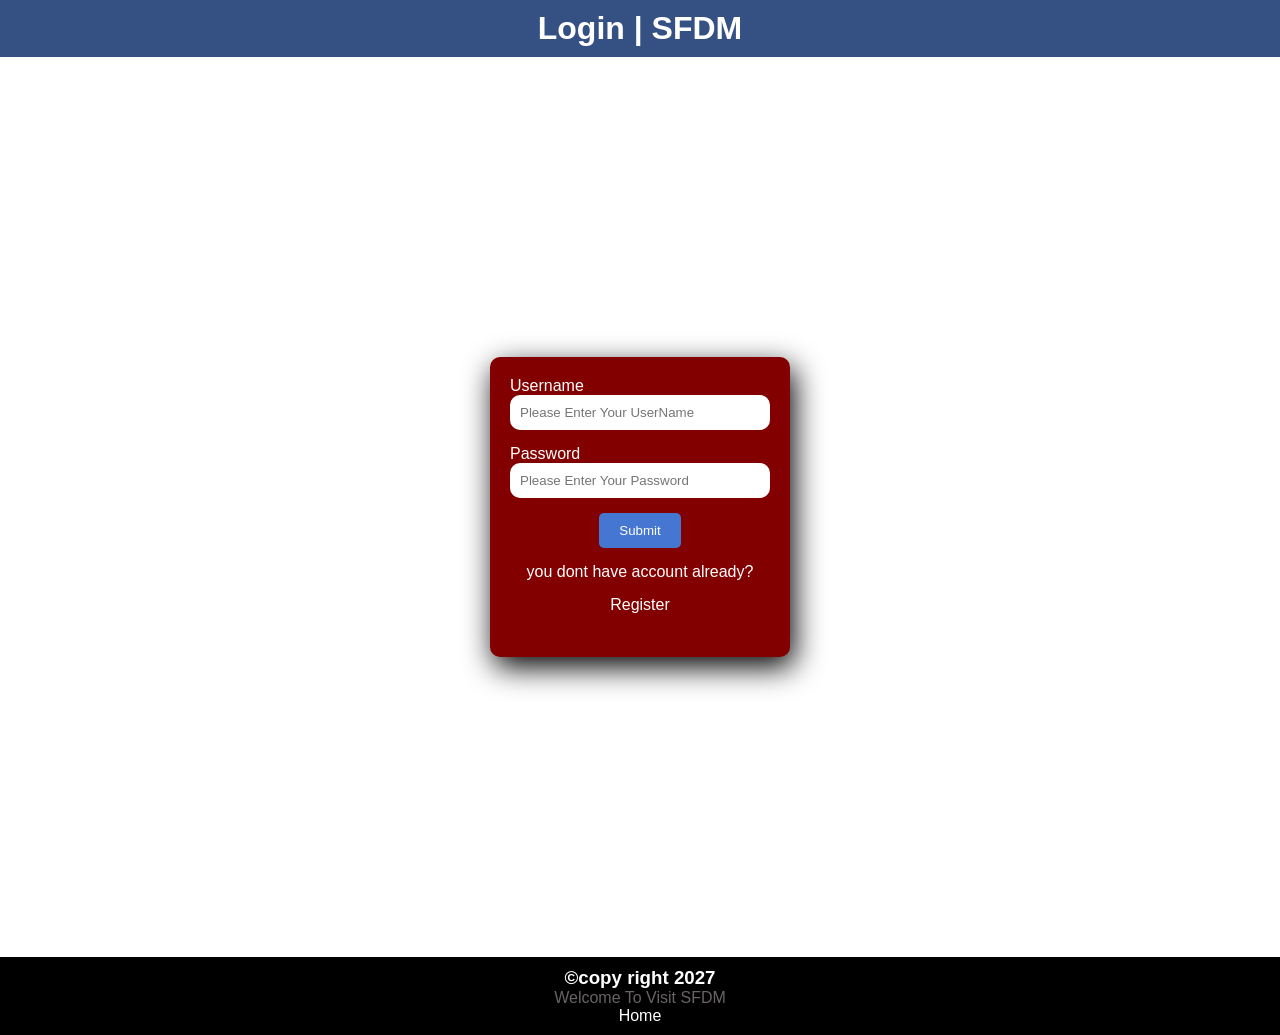
<file: index.html>
<!DOCTYPE html>
<html lang="en">
<head>
    <meta charset="UTF-8">
    <meta name="viewport" content="width=device-width, initial-scale=1.0">
    <title>Login | SFDM</title>
    <link rel="stylesheet" href="login.css">
</head>
<body>
    <h1 id="h">Login | SFDM</h1>
    <section class="container">
        <form id="loginForm">
            <div class="User">
                <label for="username">Username</label>
                <input type="text" id="username" required placeholder="Please Enter Your UserName">
            </div>
            <div class="Pass">
                <label for="password">Password</label>
                <input type="password" id="password" required placeholder="Please Enter Your Password">
            </div>
            <button id="btn" type="submit">Submit</button>
            <label>you dont have account already?</label>
            <a href="Register.html">Register</a>
        </form>
    </section>
    <footer>
        <h3>©copy right 2027</h3>
        <p>Welcome To Visit SFDM</p>
        <a href="index.html">Home</a>
    </footer>
    <script>
        document.getElementById("loginForm").addEventListener("submit", function (event) {
            event.preventDefault();
            // After login, go to selection page
            window.location.href = "selection.html";
        });
    </script>
</body>
</html>
</file>
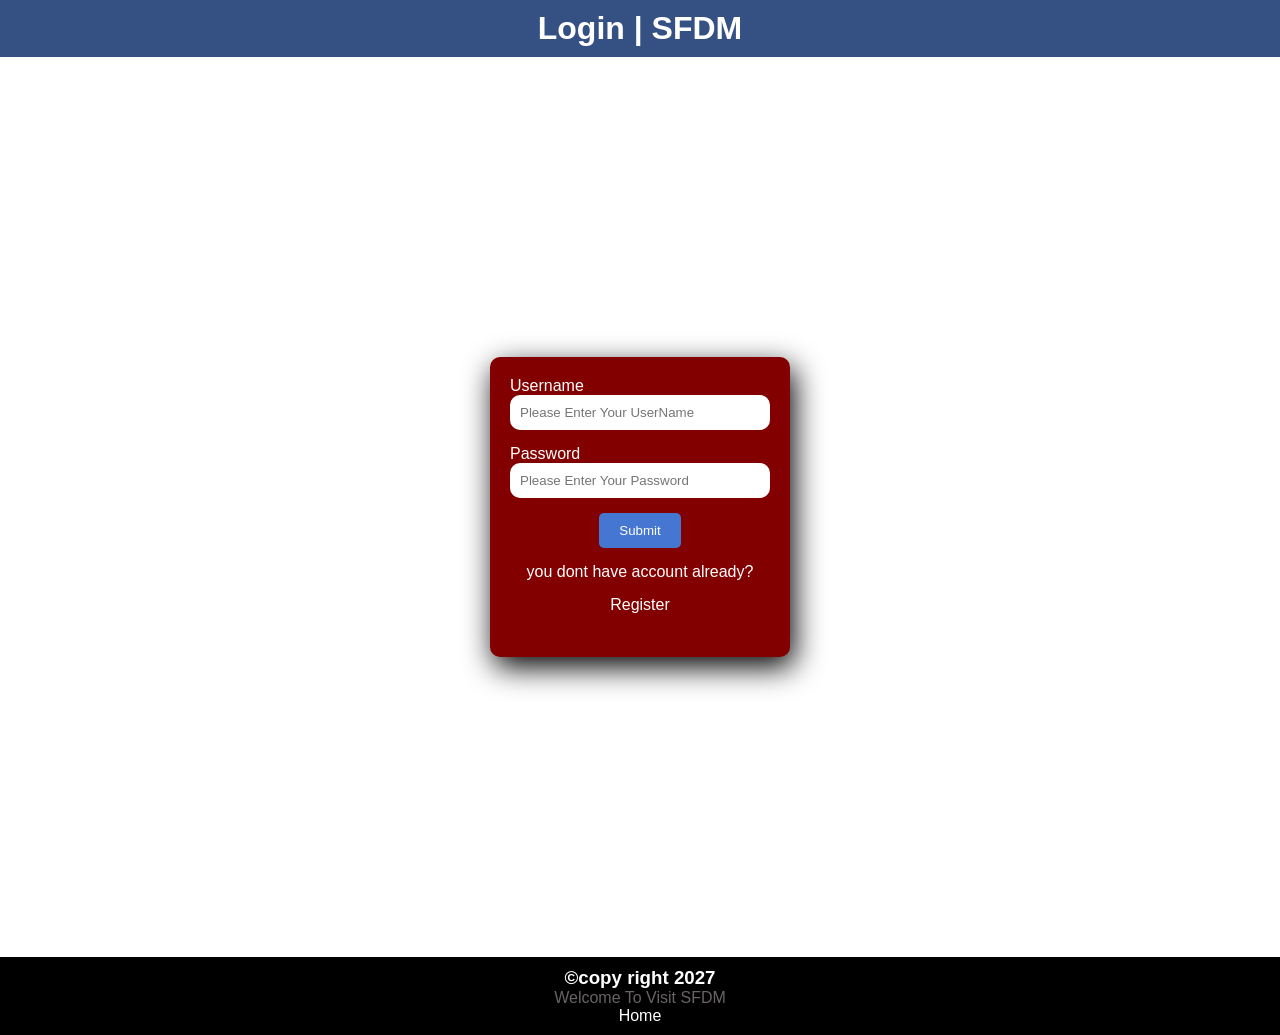
<file: login.html>
<!DOCTYPE html>
<html lang="en">
<head>
    <meta charset="UTF-8">
    <meta name="viewport" content="width=device-width, initial-scale=1.0">
    <title>Login | SFDM</title>
    <link rel="stylesheet" href="login.css">
</head>
<body>
    <h1 id="h">Login | SFDM</h1>
    <section class="container">
        <form id="loginForm">
            <div class="User">
                <label for="username">Username</label>
                <input type="text" id="username" required placeholder="Please Enter Your UserName">
            </div>
            <div class="Pass">
                <label for="password">Password</label>
                <input type="password" id="password" required placeholder="Please Enter Your Password">
            </div>
            <button id="btn" type="submit">Submit</button>
            <label>you dont have account already?</label>
            <a href="Register.html">Register</a>
        </form>
    </section>
    <footer>
        <h3>©copy right 2027</h3>
        <p>Welcome To Visit SFDM</p>
        <a href="index.html">Home</a>
    </footer>
    <script>
        document.getElementById("loginForm").addEventListener("submit", function (event) {
            event.preventDefault();
            window.location.href = "courses.html";
        });
    </script>
</body>
</html>
</file>
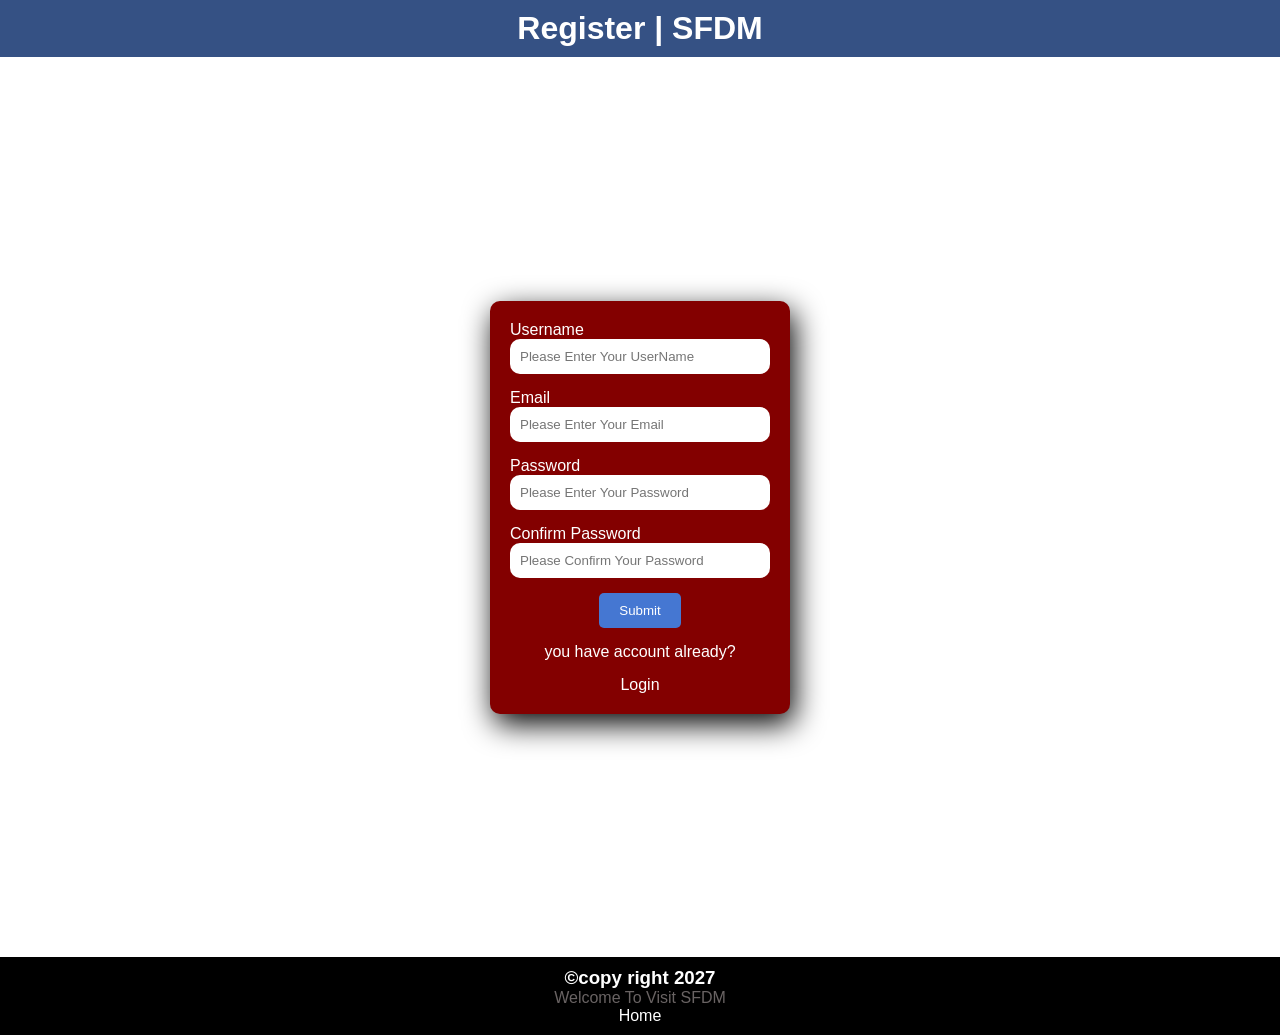
<file: Register.html>
<!DOCTYPE html>
<html lang="en">
<head>
    <meta charset="UTF-8">
    <meta name="viewport" content="width=device-width, initial-scale=1.0">
    <title>
        Register
    </title>
    <link rel="stylesheet" href="Register.css">
</head>
<body>
    <h1 id="h"> Register | SFDM</h1>
    <section class="container">
        <form id="registerForm">
            <div class="User">
            <label for="username">Username</label>
            <input type="text"  required placeholder="Please Enter Your UserName">
            </div>
              <div class="User">
            <label for="Email">Email</label>
            <input type="email" id="email" required placeholder="Please Enter Your Email">
            </div>
            <div class="Pass">
            <label for="password">Password</label>
            <input type="password" id="password" required placeholder="Please Enter Your Password">
            </div>
              <div class="Pass">
            <label for="password">Confirm Password</label>
            <input type="password" id="confirmPassword" required placeholder="Please Confirm Your Password">
            </div>
            <button type="submit" id="btn">Submit</button>
            <label>you have account already?</label>
            <a href="login.html">Login</a>
        </form>
    </section>
    <footer>
        <h3>©copy right 2027</h3>
        <p>Welcome To Visit SFDM</p>
        <a href="selection.html">Home</a>
    </footer>
    <script>
        document.getElementById("registerForm").addEventListener("submit", function (event) {
            event.preventDefault();
            const password = document.getElementById("password").value;
            const confirmPassword = document.getElementById("confirmPassword").value;
            if (password !== confirmPassword) {
                alert("Passwords do not match.");
                return;
            }
            alert("Registration form completed. Please log in.");
            window.location.href = "login.html";
        });
    </script>
</body>
</html>
</file>
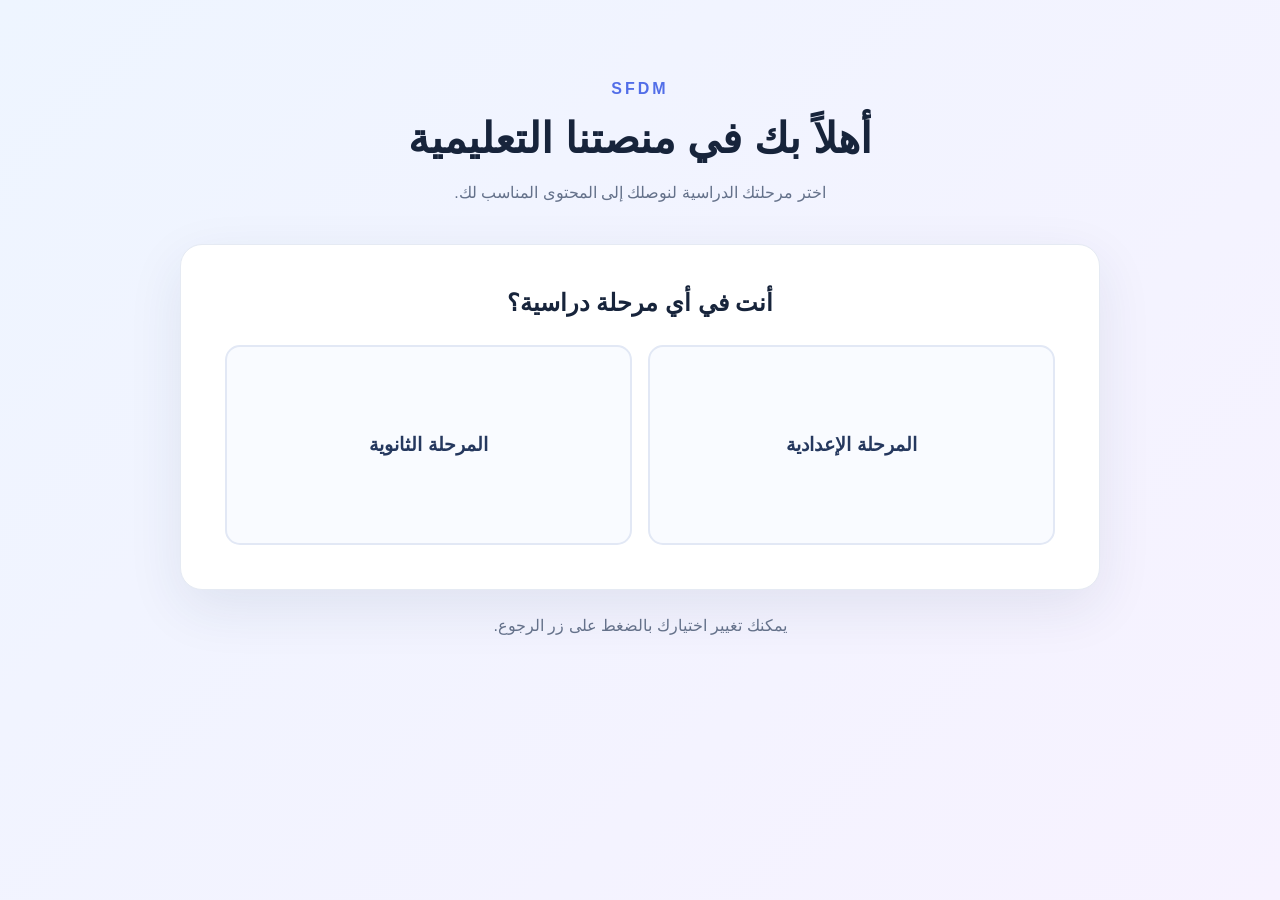
<file: selection.html>
<!DOCTYPE html>
<html lang="ar" dir="rtl">
<head>
    <meta charset="UTF-8">
    <meta name="viewport" content="width=device-width, initial-scale=1.0">
    <title>اختيار المرحلة الدراسية | SFDM</title>
    <link rel="stylesheet" href="selection.css">
</head>
<body>
    <main class="page">
        <header class="header">
            <p class="eyebrow">SFDM</p>
            <h1>أهلاً بك في منصتنا التعليمية</h1>
            <p class="subtitle">اختر مرحلتك الدراسية لنوصلك إلى المحتوى المناسب لك.</p>
        </header>

        <section class="panel" aria-live="polite">
            <div id="step-stage">
                <h2>أنت في أي مرحلة دراسية؟</h2>
                <div class="choices">
                    <button class="choice" data-stage="إعدادي">المرحلة الإعدادية</button>
                    <button class="choice" data-stage="ثانوي">المرحلة الثانوية</button>
                </div>
            </div>

            <div id="step-track" hidden>
                <button class="back" id="back-stage" type="button">→ رجوع</button>
                <h2 id="track-title">اختر نوع التعليم</h2>
                <div class="choices" id="track-choices"></div>
            </div>
        </section>
        <p class="hint">يمكنك تغيير اختيارك بالضغط على زر الرجوع.</p>
    </main>

    <script>
        const stageStep = document.getElementById("step-stage");
        const trackStep = document.getElementById("step-track");
        const trackTitle = document.getElementById("track-title");
        const trackChoices = document.getElementById("track-choices");
        let selectedStage = "";

        const tracks = {
            "إعدادي": ["عربي", "لغات"],
            "ثانوي": ["تجاري", "صناعي", "تكنولوجي", "عام", "لغات"]
        };

        document.querySelectorAll("[data-stage]").forEach(button => {
            button.addEventListener("click", () => {
                selectedStage = button.dataset.stage;
                showTracks();
            });
        });

        function showTracks() {
            stageStep.hidden = true;
            trackStep.hidden = false;
            trackTitle.textContent = `اختر نوع التعليم في المرحلة ${selectedStage}`;
            trackChoices.replaceChildren();

            tracks[selectedStage].forEach(track => {
                const button = document.createElement("button");
                button.className = "choice";
                button.type = "button";
                button.textContent = track;
                button.addEventListener("click", () => {
                    const params = new URLSearchParams({
                        stage: selectedStage,
                        track: track
                    });
                    sessionStorage.setItem("sfdmStage", selectedStage);
                    sessionStorage.setItem("sfdmTrack", track);
                    window.location.href = `which.html?${params.toString()}`;
                });
                trackChoices.appendChild(button);
            });
        }

        document.getElementById("back-stage").addEventListener("click", () => {
            trackStep.hidden = true;
            stageStep.hidden = false;
        });
    </script>
</body>
</html>
</file>
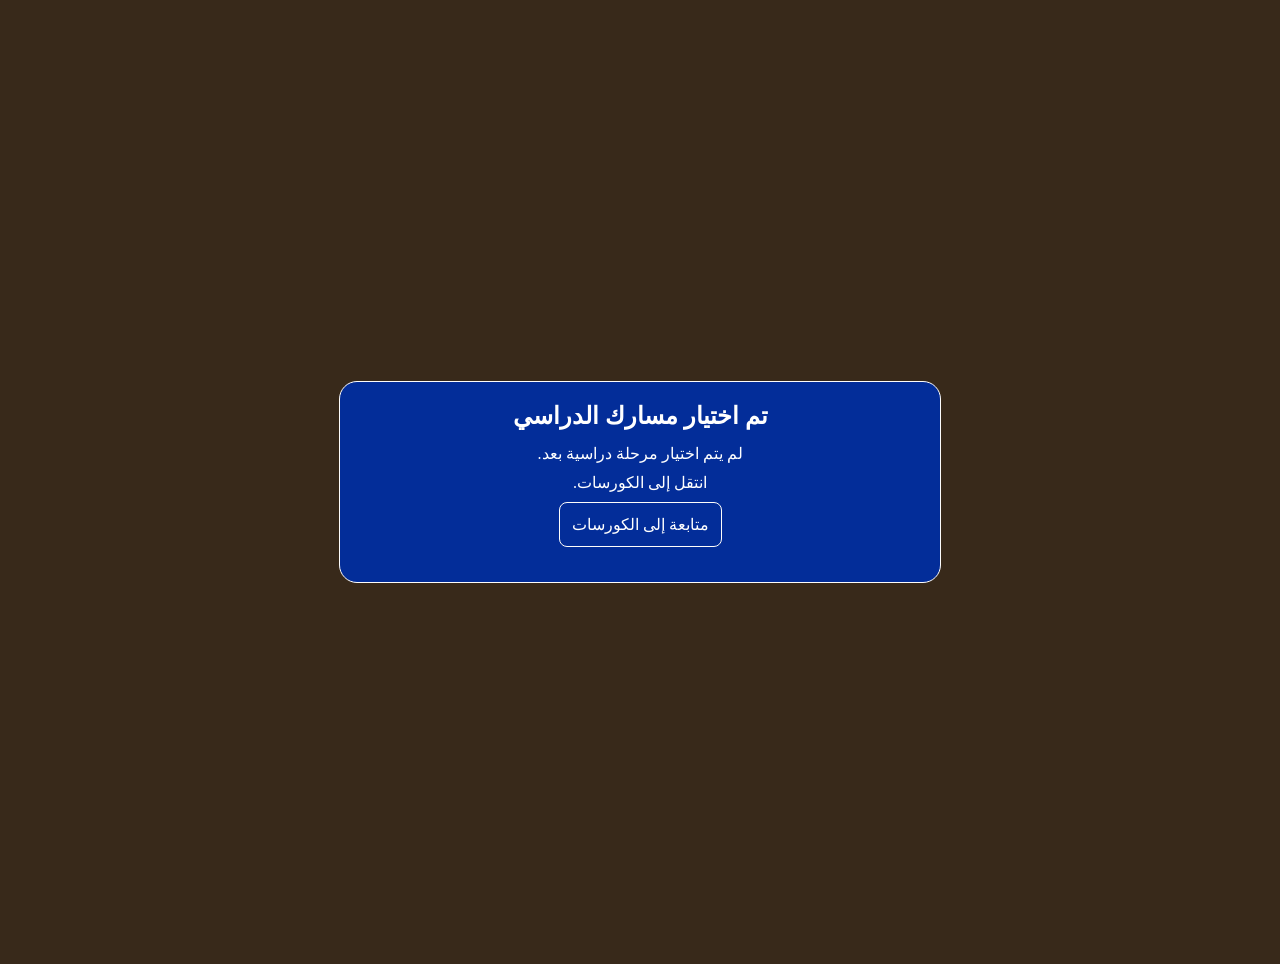
<file: which.html>
<!DOCTYPE html>
<html lang="ar" dir="rtl">
<head>
    <meta charset="UTF-8">
    <meta name="viewport" content="width=device-width, initial-scale=1.0">
    <title>تأكيد الاختيار | SFDM</title>
    <link rel="stylesheet" href="which.css">
    <style>
        
    </style>
</head>
<body>
    <main class="container">
        <section class="cards">
            <h1>تم اختيار مسارك الدراسي</h1>
            <p id="selected-path"></p>
            <p>انتقل إلى الكورسات.</p>
            <a href="courses.html">متابعة إلى الكورسات</a>
        </section>
    </main>
    <script>
        const params = new URLSearchParams(location.search);
        const stage = params.get("stage") || sessionStorage.getItem("sfdmStage") || "";
        const track = params.get("track") || sessionStorage.getItem("sfdmTrack") || "";
        document.getElementById("selected-path").textContent =
            stage && track ? `${stage} - ${track}` : "لم يتم اختيار مرحلة دراسية بعد.";
    </script>
</body>
</html>
</file>
<file: login.css>
* {
    margin: 0;
    padding: 0;
    box-sizing: border-box;
    font-family: 'Gill Sans', 'Gill Sans MT', Calibri, 'Trebuchet MS', sans-serif;
}
#h{
    text-align: center;
    background-color: #355184;
    color: white;
    padding: 10px;
}
.container {
    display: flex;
    justify-content: center;
    align-items: center;
    min-height: 100vh;
}

form {
    background-color: #830000;
    width: 300px;
    min-height: 300px;
    color: white;
    padding: 20px;
    border-radius: 10px;

    display: flex;
    flex-direction: column;
    align-items: center;
    gap: 15px;
    box-shadow: 4px 10px 30px black;
    transition: 0.3s ease-in-out;
}
form:hover{
    transform: translateY(-10px);
    box-shadow: 0px 8px 30px gold;
}

.User,
.Pass {
    width: 100%;
}

.User input,
.Pass input {
    width: 100%;
    border: none;
    border-radius: 10px;
    padding: 10px;
    outline: none;
}
.User input:focus{
    border:3px #355184 solid;
}
.Pass input:focus{
    border: 2px #355184 solid;
}

#btn{
    background-color: #4577d2;
    border-radius: 5px;
    padding: 10px 20px;
    border: none;
    color: white;
    cursor: pointer;
    transition: 0.3s ease-in-out;
}
#btn:hover{
    background-color: #355184;
}
a{
    text-decoration: none;
    color: white;
    transition: 0.3s;
}
a:hover{
    color: #355184;
}
footer{
    background-color: black;
    color: white;
    text-align: center;
    padding: 10px;
}
footer p{
    color: #696363;
}
</file>
<file: Register.css>
* {
    margin: 0;
    padding: 0;
    box-sizing: border-box;
    font-family: 'Gill Sans', 'Gill Sans MT', Calibri, 'Trebuchet MS', sans-serif;
}
#h{
    text-align: center;
    background-color: #355184;
    color: white;
    padding: 10px;
}
.container {
    display: flex;
    justify-content: center;
    align-items: center;
    min-height: 100vh;
}

form {
    background-color: #830000;
    width: 300px;
    min-height: 300px;
    color: white;
    padding: 20px;
    border-radius: 10px;

    display: flex;
    flex-direction: column;
    align-items: center;
    gap: 15px;
    box-shadow: 4px 10px 30px black;
    transition: 0.3s ease-in-out;
}
form:hover{
    transform: translateY(-10px);
    box-shadow: gold 0px 4px 16px;
}

.User,
.Pass {
    width: 100%;
}

.User input,
.Pass input {
    width: 100%;
    border: none;
    border-radius: 10px;
    padding: 10px;
    outline: none;
}
.User input:focus{
    border:3px #355184 solid;
}
.Pass input:focus{
    border: 2px #355184 solid;
}

#btn{
    background-color: #4577d2;
    border-radius: 5px;
    padding: 10px 20px;
    border: none;
    color: white;
    cursor: pointer;
    transition: 0.3s ease-in-out;
}
#btn:hover{
    background-color: #355184;
}
a{
    text-decoration: none;
    color: white;
    transition: 0.3s;
}
a:hover{
    color: #355184;
}
footer{
    background-color: black;
    color: white;
    text-align: center;
    padding: 10px;
}
footer p{
    color: #696363;
}
</file>
<file: selection.css>
* {
    box-sizing: border-box;
}

body {
    margin: 0;
    min-height: 100vh;
    font-family: Tahoma, Arial, sans-serif;
    background: linear-gradient(135deg, #eef5ff, #f7f2ff);
    color: #17243b;
}

.page {
    width: min(920px, 92%);
    margin: 0 auto;
    padding: 64px 0;
}

.header {
    text-align: center;
    margin-bottom: 36px;
}

.eyebrow {
    color: #526ee8;
    font-weight: 800;
    letter-spacing: 3px;
}

h1 {
    margin: 10px 0;
    font-size: clamp(28px, 5vw, 42px);
}

.subtitle, .hint {
    color: #64718a;
    line-height: 1.8;
}

.panel {
    background: #fff;
    border: 1px solid #e5eaf3;
    border-radius: 22px;
    padding: clamp(24px, 5vw, 44px);
    box-shadow: 0 18px 55px rgba(36, 54, 91, 0.09);
}

.panel h2 {
    text-align: center;
    margin: 0 0 28px;
    font-size: 24px;
}

.choices {
    display: grid;
    grid-template-columns: repeat(auto-fit, minmax(180px, 1fr));
    gap: 16px;
}

.choice {
    min-height: 76px;
    border: 2px solid #e2e8f5;
    border-radius: 15px;
    background: #f9fbff;
    color: #25385e;
    font: inherit;
    font-size: 19px;
    font-weight: 700;
    cursor: pointer;
    transition: 0.2s ease;
    height: 200px;
}

.choice:hover, .choice:focus-visible {
    border-color: #526ee8;
    background: #eef1ff;
    transform: translateY(-3px);
    outline: none;
}

.back {
    border: 0;
    background: transparent;
    color: #526ee8;
    font: inherit;
    font-weight: 700;
    cursor: pointer;
    margin-bottom: 20px;
}

.hint {
    text-align: center;
    margin-top: 22px;
}

[hidden] {
    display: none !important;
}

@media (max-width: 520px) {
    .page { padding: 36px 0; }
    .panel { border-radius: 16px; }
    .choices { grid-template-columns: 1fr; }
}
</file>
<file: which.css>
body {
  min-height: 100vh;
  display: grid;
  place-items: center;
  padding: 24px;
  color: white;
  background-color: rgb(56, 41, 26);
}
.container {
    display: flex;
    justify-content: center;
    flex-wrap: wrap;
  width: min(600px, 100%);
  min-height: auto;
  border-radius: 18px;
  background-color: rgb(3, 45, 153);
  height: 200px;
  border: 1px solid #fdfcfb;
}
.cards {
  width: min(100%, 420px);
  text-align: center;
}
.cards h1 {
  margin-bottom: 14px;
}
.cards p {
  margin: 10px 0;
}
.cards a {
  display: inline-block;
  padding: 12px;
  border-radius: 8px;
  background: #35518400;
  color: white;
  text-decoration: none;
  border: 1px solid #fdfcfb;
  transition: 0.5s ease;
}
.cards a:hover{
    background-color: white;
    color: blue;
    text-decoration: none;
}
</file>
